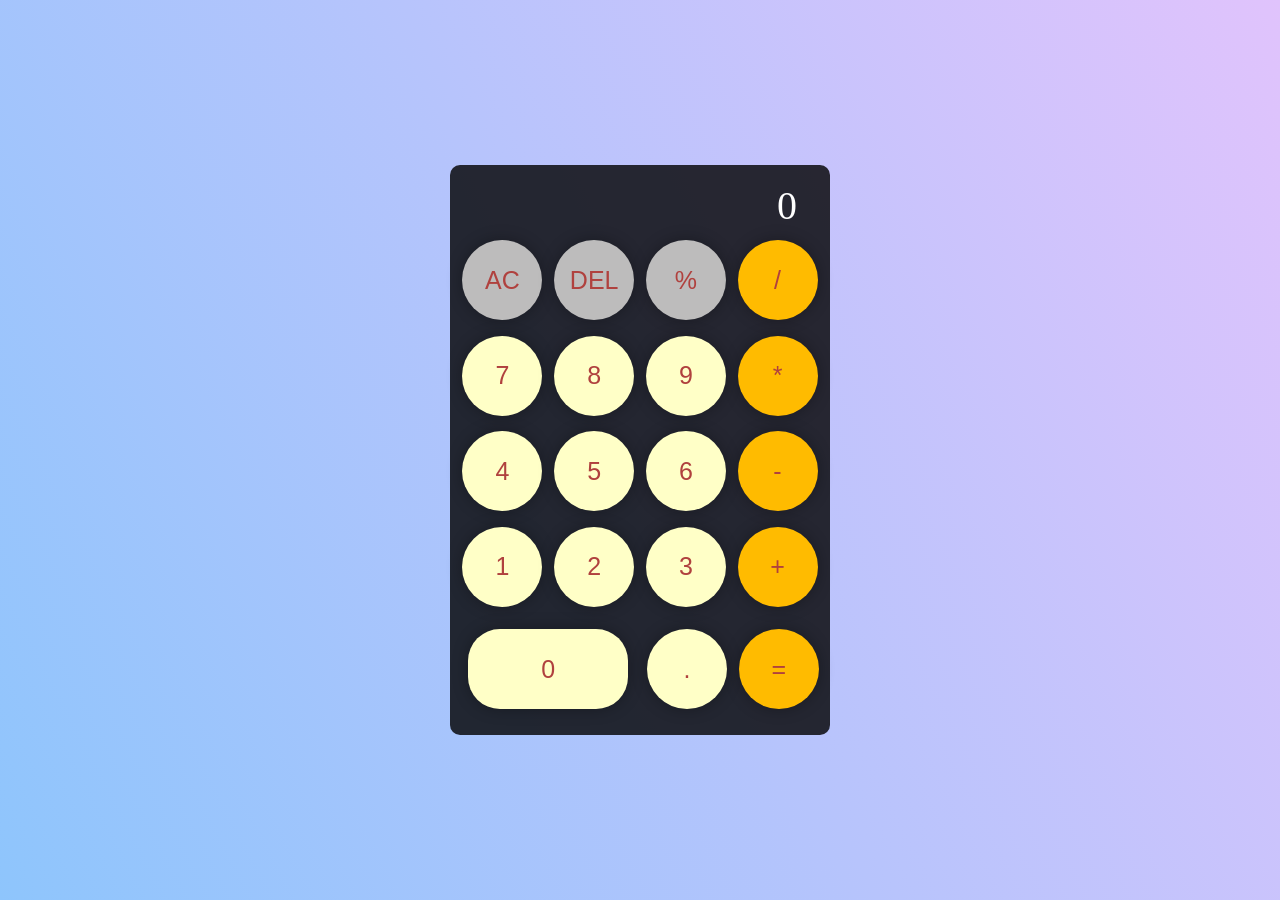
<file: projects/simpleCalculator/index.html>
<!DOCTYPE html>
<html lang="en">
<head>
    <meta charset="UTF-8">
    <meta name="viewport" content="width=device-width, initial-scale=1.0">
    <title>Simple Calculator</title>
    <link rel="stylesheet" href="style.css">
</head>
<body>
    <div class="container">
        <div id="result">
            0
        </div>
        <div id="input">
            <button class="btn ash operations" value="ac">AC</button>
            <button class="btn ash operations" value="del">DEL</button>
            <button class="btn ash operations" id="mod">%</button>
            <button class="btn sym operations" id="div">/</button>
            <button class="btn numbers" value="7">7</button>
            <button class="btn numbers" value="8">8</button>
            <button class="btn numbers" value="9">9</button>
            <button class="btn sym operations" id="mul">*</button>
            <button class="btn numbers" id="4">4</button>
            <button class="btn numbers" id="5">5</button>
            <button class="btn numbers" id="6">6</button>
            <button class="btn sym operations" id="sub">-</button>
            <button class="btn numbers" id="1">1</button>
            <button class="btn numbers" id="2">2</button>
            <button class="btn numbers" id="3">3</button>
            <button class="btn sym operations" id="add">+</button>
            <button class="btn zero numbers" id="0">0</button>
            <button class="btn numbers" id="dot">.</button>
            <button class="btn sym operations" id="equl">=</button>
        </div>
    </div>
    <script src="app.js"></script>
</body>
</html>
</file>
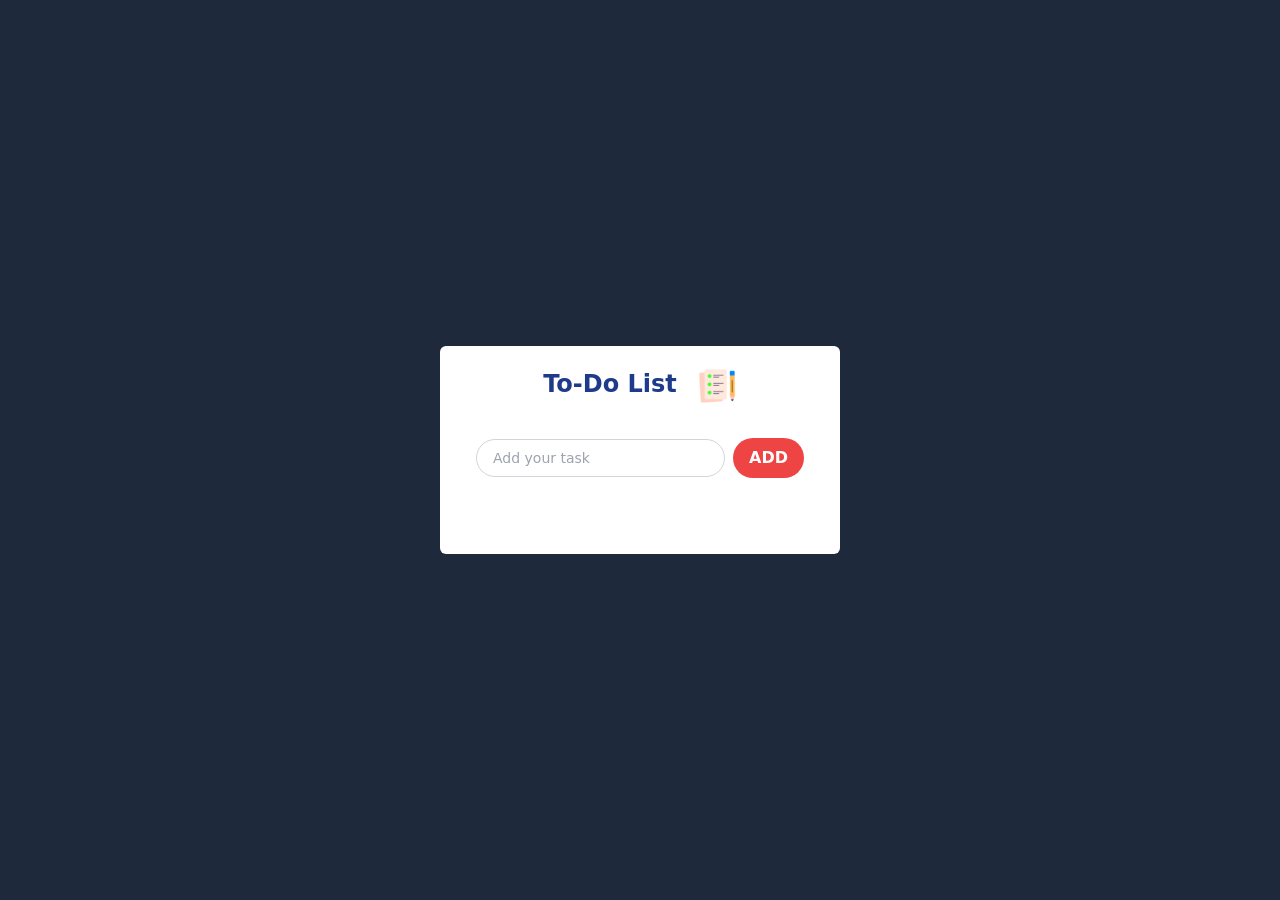
<file: projects/todolist/index.html>
<!DOCTYPE html>
<html lang="en">
<head>
    <meta charset="UTF-8">
    <meta name="viewport" content="width=device-width, initial-scale=1.0">
    <title>Document</title>
    <link href="./src/output.css" rel="stylesheet">
</head>
<body class="flex justify-center items-center h-[100vh] bg-slate-800">
    <div class="container bg-white rounded-md w-[400px] space-y-4 p-[20px]">
        <div class="flex flex-row justify-center gap-5">
            <h2 class="font-bold text-blue-900 text-[1.5rem]">To-Do List</h2>
            <img src="./images/icon.png" alt="" class="h-10">
        </div>
        <div class="flex items-center space-x-2 p-4 bg-white rounded-lg ">
            <input id="taskInput" type="text" class="flex-grow rounded-full border border-gray-300 px-4 py-2 text-sm focus:outline-none focus:ring-1 focus:ring-blue-500 " placeholder="Add your task">
            <div id="addTask" class="bg-red-500 text-white font-bold py-2 px-4 rounded-full hover:bg-red-600 cursor-pointer" >ADD</div>
        </div>
        <ul id="taskList" class="p-3 text-[1.3rem] space-y-2">
            <!-- Task items will go here -->
          </ul>
    </div>
    <script src="script.js"></script>
</body>
</html>
</file>
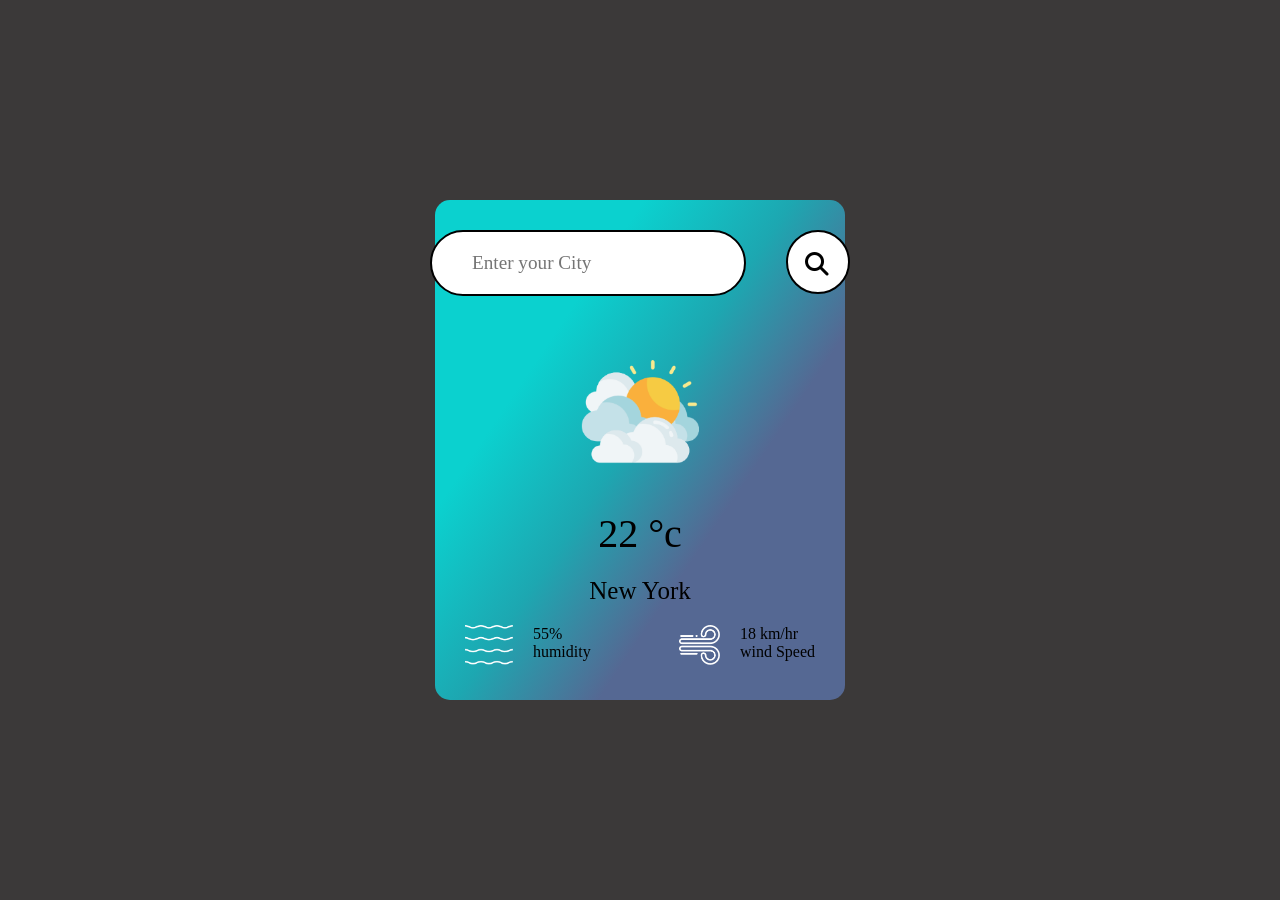
<file: projects/WeatherApp/index.html>
<!DOCTYPE html>
<html lang="en">
<head>
    <meta charset="UTF-8">
    <meta name="viewport" content="width=device-width, initial-scale=1.0">
    <title>Document</title>
    <link rel="stylesheet" href="https://cdnjs.cloudflare.com/ajax/libs/font-awesome/6.7.2/css/all.min.css" integrity="sha512-Evv84Mr4kqVGRNSgIGL/F/aIDqQb7xQ2vcrdIwxfjThSH8CSR7PBEakCr51Ck+w+/U6swU2Im1vVX0SVk9ABhg==" crossorigin="anonymous" referrerpolicy="no-referrer" />
    <link rel="stylesheet" href="style.css">
</head>
<body>
    <div class="container">
        <div class="input">
            <input type="text" placeholder="Enter your City">
            <div class="search"><i class="fa-solid fa-magnifying-glass"></i></div>
        </div>
        <div id="imageSet">
            <img id="image" src="./images/clouds.png" alt="">
        </div>
        <div id="temp">22 &deg;c</div>
        <div id="city">New York</div>
        <div class="endBox">
            <div id="humudity">
                <img src="./images/humidity.png" alt="">
                <div>
                    <p id="humidity">55% </p>
                    <p>humidity</p>
                </div>
                
            </div>
            <div class="windSpeed">
                <img src="./images/wind.png" alt="">
                <div>
                    <p id="wind">18 km/hr <p>wind Speed </p> </p>
                </div>
            </div>
        </div>
    </div>
    <script src="script.js"></script>
</body>
</html>
</file>
<file: projects/simpleCalculator/style.css>
*{
    margin: 0;
    padding: 0;
    box-sizing: border-box;
}
body{
    height: 100vh;
    width: 100vw;
    background-color: #8EC5FC;
    background-image: linear-gradient(62deg, #8EC5FC 0%, #E0C3FC 100%);
    display: flex;
    flex-wrap: wrap;
    justify-content: center;
    align-items: center;
}
.container{
    height: 570px;
    width: 380px;
    display: flex;
    justify-content: center;
    align-items: center;
    flex-direction: column;
    padding: 3px;
    background-color: rgba(0, 0, 0, 0.804);
    border-radius: 10px;
}
#input{
    width: 380px;
    height: 480px;
    display: flex;
    flex-wrap: wrap;
    justify-content: center;
    align-items: center;
    gap: 1.3vmin;
}
.btn{
    height: 80px;
    width: 80px;
    border-radius: 50%;
    border: none;
    box-shadow: 0 0 1rem rgba(0, 0, 0, 0.3);
    font-size: 25px;
    color: #b0413e;
    background-color: #ffffc7;   
}
.zero{
    height: 80px;
    width: 160px;
    border-radius: 2rem;
    margin: 7px;
}
#result{
    padding: 0px 30px;
    width: 100%;
    height: 10%;
   text-align: end;
   font-size: 40px;
   color: white;
   overflow: hidden;
}
.sym{
    background-color: rgb(255, 187, 0);
}
.ash{
    background-color: rgb(189, 188, 188);
}
</file>
<file: projects/todolist/src/output.css>
*, ::before, ::after {
  --tw-border-spacing-x: 0;
  --tw-border-spacing-y: 0;
  --tw-translate-x: 0;
  --tw-translate-y: 0;
  --tw-rotate: 0;
  --tw-skew-x: 0;
  --tw-skew-y: 0;
  --tw-scale-x: 1;
  --tw-scale-y: 1;
  --tw-pan-x:  ;
  --tw-pan-y:  ;
  --tw-pinch-zoom:  ;
  --tw-scroll-snap-strictness: proximity;
  --tw-gradient-from-position:  ;
  --tw-gradient-via-position:  ;
  --tw-gradient-to-position:  ;
  --tw-ordinal:  ;
  --tw-slashed-zero:  ;
  --tw-numeric-figure:  ;
  --tw-numeric-spacing:  ;
  --tw-numeric-fraction:  ;
  --tw-ring-inset:  ;
  --tw-ring-offset-width: 0px;
  --tw-ring-offset-color: #fff;
  --tw-ring-color: rgb(59 130 246 / 0.5);
  --tw-ring-offset-shadow: 0 0 #0000;
  --tw-ring-shadow: 0 0 #0000;
  --tw-shadow: 0 0 #0000;
  --tw-shadow-colored: 0 0 #0000;
  --tw-blur:  ;
  --tw-brightness:  ;
  --tw-contrast:  ;
  --tw-grayscale:  ;
  --tw-hue-rotate:  ;
  --tw-invert:  ;
  --tw-saturate:  ;
  --tw-sepia:  ;
  --tw-drop-shadow:  ;
  --tw-backdrop-blur:  ;
  --tw-backdrop-brightness:  ;
  --tw-backdrop-contrast:  ;
  --tw-backdrop-grayscale:  ;
  --tw-backdrop-hue-rotate:  ;
  --tw-backdrop-invert:  ;
  --tw-backdrop-opacity:  ;
  --tw-backdrop-saturate:  ;
  --tw-backdrop-sepia:  ;
  --tw-contain-size:  ;
  --tw-contain-layout:  ;
  --tw-contain-paint:  ;
  --tw-contain-style:  ;
}

::backdrop {
  --tw-border-spacing-x: 0;
  --tw-border-spacing-y: 0;
  --tw-translate-x: 0;
  --tw-translate-y: 0;
  --tw-rotate: 0;
  --tw-skew-x: 0;
  --tw-skew-y: 0;
  --tw-scale-x: 1;
  --tw-scale-y: 1;
  --tw-pan-x:  ;
  --tw-pan-y:  ;
  --tw-pinch-zoom:  ;
  --tw-scroll-snap-strictness: proximity;
  --tw-gradient-from-position:  ;
  --tw-gradient-via-position:  ;
  --tw-gradient-to-position:  ;
  --tw-ordinal:  ;
  --tw-slashed-zero:  ;
  --tw-numeric-figure:  ;
  --tw-numeric-spacing:  ;
  --tw-numeric-fraction:  ;
  --tw-ring-inset:  ;
  --tw-ring-offset-width: 0px;
  --tw-ring-offset-color: #fff;
  --tw-ring-color: rgb(59 130 246 / 0.5);
  --tw-ring-offset-shadow: 0 0 #0000;
  --tw-ring-shadow: 0 0 #0000;
  --tw-shadow: 0 0 #0000;
  --tw-shadow-colored: 0 0 #0000;
  --tw-blur:  ;
  --tw-brightness:  ;
  --tw-contrast:  ;
  --tw-grayscale:  ;
  --tw-hue-rotate:  ;
  --tw-invert:  ;
  --tw-saturate:  ;
  --tw-sepia:  ;
  --tw-drop-shadow:  ;
  --tw-backdrop-blur:  ;
  --tw-backdrop-brightness:  ;
  --tw-backdrop-contrast:  ;
  --tw-backdrop-grayscale:  ;
  --tw-backdrop-hue-rotate:  ;
  --tw-backdrop-invert:  ;
  --tw-backdrop-opacity:  ;
  --tw-backdrop-saturate:  ;
  --tw-backdrop-sepia:  ;
  --tw-contain-size:  ;
  --tw-contain-layout:  ;
  --tw-contain-paint:  ;
  --tw-contain-style:  ;
}

/*
! tailwindcss v3.4.17 | MIT License | https://tailwindcss.com
*/

/*
1. Prevent padding and border from affecting element width. (https://github.com/mozdevs/cssremedy/issues/4)
2. Allow adding a border to an element by just adding a border-width. (https://github.com/tailwindcss/tailwindcss/pull/116)
*/

*,
::before,
::after {
  box-sizing: border-box;
  /* 1 */
  border-width: 0;
  /* 2 */
  border-style: solid;
  /* 2 */
  border-color: #e5e7eb;
  /* 2 */
}

::before,
::after {
  --tw-content: '';
}

/*
1. Use a consistent sensible line-height in all browsers.
2. Prevent adjustments of font size after orientation changes in iOS.
3. Use a more readable tab size.
4. Use the user's configured `sans` font-family by default.
5. Use the user's configured `sans` font-feature-settings by default.
6. Use the user's configured `sans` font-variation-settings by default.
7. Disable tap highlights on iOS
*/

html,
:host {
  line-height: 1.5;
  /* 1 */
  -webkit-text-size-adjust: 100%;
  /* 2 */
  -moz-tab-size: 4;
  /* 3 */
  -o-tab-size: 4;
     tab-size: 4;
  /* 3 */
  font-family: ui-sans-serif, system-ui, sans-serif, "Apple Color Emoji", "Segoe UI Emoji", "Segoe UI Symbol", "Noto Color Emoji";
  /* 4 */
  font-feature-settings: normal;
  /* 5 */
  font-variation-settings: normal;
  /* 6 */
  -webkit-tap-highlight-color: transparent;
  /* 7 */
}

/*
1. Remove the margin in all browsers.
2. Inherit line-height from `html` so users can set them as a class directly on the `html` element.
*/

body {
  margin: 0;
  /* 1 */
  line-height: inherit;
  /* 2 */
}

/*
1. Add the correct height in Firefox.
2. Correct the inheritance of border color in Firefox. (https://bugzilla.mozilla.org/show_bug.cgi?id=190655)
3. Ensure horizontal rules are visible by default.
*/

hr {
  height: 0;
  /* 1 */
  color: inherit;
  /* 2 */
  border-top-width: 1px;
  /* 3 */
}

/*
Add the correct text decoration in Chrome, Edge, and Safari.
*/

abbr:where([title]) {
  -webkit-text-decoration: underline dotted;
          text-decoration: underline dotted;
}

/*
Remove the default font size and weight for headings.
*/

h1,
h2,
h3,
h4,
h5,
h6 {
  font-size: inherit;
  font-weight: inherit;
}

/*
Reset links to optimize for opt-in styling instead of opt-out.
*/

a {
  color: inherit;
  text-decoration: inherit;
}

/*
Add the correct font weight in Edge and Safari.
*/

b,
strong {
  font-weight: bolder;
}

/*
1. Use the user's configured `mono` font-family by default.
2. Use the user's configured `mono` font-feature-settings by default.
3. Use the user's configured `mono` font-variation-settings by default.
4. Correct the odd `em` font sizing in all browsers.
*/

code,
kbd,
samp,
pre {
  font-family: ui-monospace, SFMono-Regular, Menlo, Monaco, Consolas, "Liberation Mono", "Courier New", monospace;
  /* 1 */
  font-feature-settings: normal;
  /* 2 */
  font-variation-settings: normal;
  /* 3 */
  font-size: 1em;
  /* 4 */
}

/*
Add the correct font size in all browsers.
*/

small {
  font-size: 80%;
}

/*
Prevent `sub` and `sup` elements from affecting the line height in all browsers.
*/

sub,
sup {
  font-size: 75%;
  line-height: 0;
  position: relative;
  vertical-align: baseline;
}

sub {
  bottom: -0.25em;
}

sup {
  top: -0.5em;
}

/*
1. Remove text indentation from table contents in Chrome and Safari. (https://bugs.chromium.org/p/chromium/issues/detail?id=999088, https://bugs.webkit.org/show_bug.cgi?id=201297)
2. Correct table border color inheritance in all Chrome and Safari. (https://bugs.chromium.org/p/chromium/issues/detail?id=935729, https://bugs.webkit.org/show_bug.cgi?id=195016)
3. Remove gaps between table borders by default.
*/

table {
  text-indent: 0;
  /* 1 */
  border-color: inherit;
  /* 2 */
  border-collapse: collapse;
  /* 3 */
}

/*
1. Change the font styles in all browsers.
2. Remove the margin in Firefox and Safari.
3. Remove default padding in all browsers.
*/

button,
input,
optgroup,
select,
textarea {
  font-family: inherit;
  /* 1 */
  font-feature-settings: inherit;
  /* 1 */
  font-variation-settings: inherit;
  /* 1 */
  font-size: 100%;
  /* 1 */
  font-weight: inherit;
  /* 1 */
  line-height: inherit;
  /* 1 */
  letter-spacing: inherit;
  /* 1 */
  color: inherit;
  /* 1 */
  margin: 0;
  /* 2 */
  padding: 0;
  /* 3 */
}

/*
Remove the inheritance of text transform in Edge and Firefox.
*/

button,
select {
  text-transform: none;
}

/*
1. Correct the inability to style clickable types in iOS and Safari.
2. Remove default button styles.
*/

button,
input:where([type='button']),
input:where([type='reset']),
input:where([type='submit']) {
  -webkit-appearance: button;
  /* 1 */
  background-color: transparent;
  /* 2 */
  background-image: none;
  /* 2 */
}

/*
Use the modern Firefox focus style for all focusable elements.
*/

:-moz-focusring {
  outline: auto;
}

/*
Remove the additional `:invalid` styles in Firefox. (https://github.com/mozilla/gecko-dev/blob/2f9eacd9d3d995c937b4251a5557d95d494c9be1/layout/style/res/forms.css#L728-L737)
*/

:-moz-ui-invalid {
  box-shadow: none;
}

/*
Add the correct vertical alignment in Chrome and Firefox.
*/

progress {
  vertical-align: baseline;
}

/*
Correct the cursor style of increment and decrement buttons in Safari.
*/

::-webkit-inner-spin-button,
::-webkit-outer-spin-button {
  height: auto;
}

/*
1. Correct the odd appearance in Chrome and Safari.
2. Correct the outline style in Safari.
*/

[type='search'] {
  -webkit-appearance: textfield;
  /* 1 */
  outline-offset: -2px;
  /* 2 */
}

/*
Remove the inner padding in Chrome and Safari on macOS.
*/

::-webkit-search-decoration {
  -webkit-appearance: none;
}

/*
1. Correct the inability to style clickable types in iOS and Safari.
2. Change font properties to `inherit` in Safari.
*/

::-webkit-file-upload-button {
  -webkit-appearance: button;
  /* 1 */
  font: inherit;
  /* 2 */
}

/*
Add the correct display in Chrome and Safari.
*/

summary {
  display: list-item;
}

/*
Removes the default spacing and border for appropriate elements.
*/

blockquote,
dl,
dd,
h1,
h2,
h3,
h4,
h5,
h6,
hr,
figure,
p,
pre {
  margin: 0;
}

fieldset {
  margin: 0;
  padding: 0;
}

legend {
  padding: 0;
}

ol,
ul,
menu {
  list-style: none;
  margin: 0;
  padding: 0;
}

/*
Reset default styling for dialogs.
*/

dialog {
  padding: 0;
}

/*
Prevent resizing textareas horizontally by default.
*/

textarea {
  resize: vertical;
}

/*
1. Reset the default placeholder opacity in Firefox. (https://github.com/tailwindlabs/tailwindcss/issues/3300)
2. Set the default placeholder color to the user's configured gray 400 color.
*/

input::-moz-placeholder, textarea::-moz-placeholder {
  opacity: 1;
  /* 1 */
  color: #9ca3af;
  /* 2 */
}

input::placeholder,
textarea::placeholder {
  opacity: 1;
  /* 1 */
  color: #9ca3af;
  /* 2 */
}

/*
Set the default cursor for buttons.
*/

button,
[role="button"] {
  cursor: pointer;
}

/*
Make sure disabled buttons don't get the pointer cursor.
*/

:disabled {
  cursor: default;
}

/*
1. Make replaced elements `display: block` by default. (https://github.com/mozdevs/cssremedy/issues/14)
2. Add `vertical-align: middle` to align replaced elements more sensibly by default. (https://github.com/jensimmons/cssremedy/issues/14#issuecomment-634934210)
   This can trigger a poorly considered lint error in some tools but is included by design.
*/

img,
svg,
video,
canvas,
audio,
iframe,
embed,
object {
  display: block;
  /* 1 */
  vertical-align: middle;
  /* 2 */
}

/*
Constrain images and videos to the parent width and preserve their intrinsic aspect ratio. (https://github.com/mozdevs/cssremedy/issues/14)
*/

img,
video {
  max-width: 100%;
  height: auto;
}

/* Make elements with the HTML hidden attribute stay hidden by default */

[hidden]:where(:not([hidden="until-found"])) {
  display: none;
}

.container {
  width: 100%;
}

@media (min-width: 640px) {
  .container {
    max-width: 640px;
  }
}

@media (min-width: 768px) {
  .container {
    max-width: 768px;
  }
}

@media (min-width: 1024px) {
  .container {
    max-width: 1024px;
  }
}

@media (min-width: 1280px) {
  .container {
    max-width: 1280px;
  }
}

@media (min-width: 1536px) {
  .container {
    max-width: 1536px;
  }
}

.z-0 {
  z-index: 0;
}

.z-10 {
  z-index: 10;
}

.mb-10 {
  margin-bottom: 2.5rem;
}

.mt-2 {
  margin-top: 0.5rem;
}

.mt-1 {
  margin-top: 0.25rem;
}

.mb-4 {
  margin-bottom: 1rem;
}

.flex {
  display: flex;
}

.size-10 {
  width: 2.5rem;
  height: 2.5rem;
}

.size-\[\] {
  width: ;
  height: ;
}

.size-\[100vh\] {
  width: 100vh;
  height: 100vh;
}

.size-\[100\] {
  width: 100;
  height: 100;
}

.size-\[100\%\] {
  width: 100%;
  height: 100%;
}

.size-3 {
  width: 0.75rem;
  height: 0.75rem;
}

.size-5 {
  width: 1.25rem;
  height: 1.25rem;
}

.h-\[100vh\] {
  height: 100vh;
}

.h-\[400px\] {
  height: 400px;
}

.h-3 {
  height: 0.75rem;
}

.h-10 {
  height: 2.5rem;
}

.h-5 {
  height: 1.25rem;
}

.h-4 {
  height: 1rem;
}

.min-h-screen {
  min-height: 100vh;
}

.w-\[300px\] {
  width: 300px;
}

.w-\[400px\] {
  width: 400px;
}

.w-\[00px\] {
  width: 00px;
}

.w-\[35000px\] {
  width: 35000px;
}

.w-\[3500px\] {
  width: 3500px;
}

.w-\[350px\] {
  width: 350px;
}

.w-\[50px\] {
  width: 50px;
}

.w-\[0px\] {
  width: 0px;
}

.w-96 {
  width: 24rem;
}

.w-\[9\] {
  width: 9;
}

.w-\[96\%\] {
  width: 96%;
}

.w-\[\%\] {
  width: %;
}

.w-\[100\%\] {
  width: 100%;
}

.flex-grow {
  flex-grow: 1;
}

.border-collapse {
  border-collapse: collapse;
}

.cursor-pointer {
  cursor: pointer;
}

.flex-row {
  flex-direction: row;
}

.items-center {
  align-items: center;
}

.justify-center {
  justify-content: center;
}

.justify-around {
  justify-content: space-around;
}

.gap-5 {
  gap: 1.25rem;
}

.gap-4 {
  gap: 1rem;
}

.space-x-2 > :not([hidden]) ~ :not([hidden]) {
  --tw-space-x-reverse: 0;
  margin-right: calc(0.5rem * var(--tw-space-x-reverse));
  margin-left: calc(0.5rem * calc(1 - var(--tw-space-x-reverse)));
}

.space-y-4 > :not([hidden]) ~ :not([hidden]) {
  --tw-space-y-reverse: 0;
  margin-top: calc(1rem * calc(1 - var(--tw-space-y-reverse)));
  margin-bottom: calc(1rem * var(--tw-space-y-reverse));
}

.space-y-2 > :not([hidden]) ~ :not([hidden]) {
  --tw-space-y-reverse: 0;
  margin-top: calc(0.5rem * calc(1 - var(--tw-space-y-reverse)));
  margin-bottom: calc(0.5rem * var(--tw-space-y-reverse));
}

.rounded-md {
  border-radius: 0.375rem;
}

.rounded-xl {
  border-radius: 0.75rem;
}

.rounded-\[\] {
  border-radius: ;
}

.rounded-\[40\] {
  border-radius: 40;
}

.rounded-\[40\%\] {
  border-radius: 40%;
}

.rounded-\[20\%\] {
  border-radius: 20%;
}

.rounded-\[50\] {
  border-radius: 50;
}

.rounded-\[50px\] {
  border-radius: 50px;
}

.rounded-lg {
  border-radius: 0.5rem;
}

.rounded-full {
  border-radius: 9999px;
}

.border {
  border-width: 1px;
}

.border-r-2 {
  border-right-width: 2px;
}

.border-b {
  border-bottom-width: 1px;
}

.border-black {
  --tw-border-opacity: 1;
  border-color: rgb(0 0 0 / var(--tw-border-opacity, 1));
}

.border-gray-300 {
  --tw-border-opacity: 1;
  border-color: rgb(209 213 219 / var(--tw-border-opacity, 1));
}

.bg-slate-800 {
  --tw-bg-opacity: 1;
  background-color: rgb(30 41 59 / var(--tw-bg-opacity, 1));
}

.bg-white {
  --tw-bg-opacity: 1;
  background-color: rgb(255 255 255 / var(--tw-bg-opacity, 1));
}

.bg-gray-500 {
  --tw-bg-opacity: 1;
  background-color: rgb(107 114 128 / var(--tw-bg-opacity, 1));
}

.bg-gray-400 {
  --tw-bg-opacity: 1;
  background-color: rgb(156 163 175 / var(--tw-bg-opacity, 1));
}

.bg-red-500 {
  --tw-bg-opacity: 1;
  background-color: rgb(239 68 68 / var(--tw-bg-opacity, 1));
}

.bg-transparent {
  background-color: transparent;
}

.bg-gradient-to-br {
  background-image: linear-gradient(to bottom right, var(--tw-gradient-stops));
}

.from-purple-700 {
  --tw-gradient-from: #7e22ce var(--tw-gradient-from-position);
  --tw-gradient-to: rgb(126 34 206 / 0) var(--tw-gradient-to-position);
  --tw-gradient-stops: var(--tw-gradient-from), var(--tw-gradient-to);
}

.to-blue-800 {
  --tw-gradient-to: #1e40af var(--tw-gradient-to-position);
}

.p-3 {
  padding: 0.75rem;
}

.p-4 {
  padding: 1rem;
}

.p-\[20px\] {
  padding: 20px;
}

.p-6 {
  padding: 1.5rem;
}

.px-4 {
  padding-left: 1rem;
  padding-right: 1rem;
}

.py-2 {
  padding-top: 0.5rem;
  padding-bottom: 0.5rem;
}

.pt-3 {
  padding-top: 0.75rem;
}

.pt-2 {
  padding-top: 0.5rem;
}

.pt-1 {
  padding-top: 0.25rem;
}

.text-xl {
  font-size: 1.25rem;
  line-height: 1.75rem;
}

.text-\[2rem\] {
  font-size: 2rem;
}

.text-\[1rem\] {
  font-size: 1rem;
}

.text-\[1\.5rem\] {
  font-size: 1.5rem;
}

.text-sm {
  font-size: 0.875rem;
  line-height: 1.25rem;
}

.text-\[1\.2rem\] {
  font-size: 1.2rem;
}

.text-\[1\.3rem\] {
  font-size: 1.3rem;
}

.font-semibold {
  font-weight: 600;
}

.font-bold {
  font-weight: 700;
}

.text-blue-900 {
  --tw-text-opacity: 1;
  color: rgb(30 58 138 / var(--tw-text-opacity, 1));
}

.text-\[\] {
  color: ;
}

.text-white {
  --tw-text-opacity: 1;
  color: rgb(255 255 255 / var(--tw-text-opacity, 1));
}

.text-gray-800 {
  --tw-text-opacity: 1;
  color: rgb(31 41 55 / var(--tw-text-opacity, 1));
}

.text-\[2re\] {
  color: 2re;
}

.shadow-md {
  --tw-shadow: 0 4px 6px -1px rgb(0 0 0 / 0.1), 0 2px 4px -2px rgb(0 0 0 / 0.1);
  --tw-shadow-colored: 0 4px 6px -1px var(--tw-shadow-color), 0 2px 4px -2px var(--tw-shadow-color);
  box-shadow: var(--tw-ring-offset-shadow, 0 0 #0000), var(--tw-ring-shadow, 0 0 #0000), var(--tw-shadow);
}

.shadow-lg {
  --tw-shadow: 0 10px 15px -3px rgb(0 0 0 / 0.1), 0 4px 6px -4px rgb(0 0 0 / 0.1);
  --tw-shadow-colored: 0 10px 15px -3px var(--tw-shadow-color), 0 4px 6px -4px var(--tw-shadow-color);
  box-shadow: var(--tw-ring-offset-shadow, 0 0 #0000), var(--tw-ring-shadow, 0 0 #0000), var(--tw-shadow);
}

.hover\:bg-red-600:hover {
  --tw-bg-opacity: 1;
  background-color: rgb(220 38 38 / var(--tw-bg-opacity, 1));
}

.focus\:outline-none:focus {
  outline: 2px solid transparent;
  outline-offset: 2px;
}

.focus\:ring-2:focus {
  --tw-ring-offset-shadow: var(--tw-ring-inset) 0 0 0 var(--tw-ring-offset-width) var(--tw-ring-offset-color);
  --tw-ring-shadow: var(--tw-ring-inset) 0 0 0 calc(2px + var(--tw-ring-offset-width)) var(--tw-ring-color);
  box-shadow: var(--tw-ring-offset-shadow), var(--tw-ring-shadow), var(--tw-shadow, 0 0 #0000);
}

.focus\:ring-1:focus {
  --tw-ring-offset-shadow: var(--tw-ring-inset) 0 0 0 var(--tw-ring-offset-width) var(--tw-ring-offset-color);
  --tw-ring-shadow: var(--tw-ring-inset) 0 0 0 calc(1px + var(--tw-ring-offset-width)) var(--tw-ring-color);
  box-shadow: var(--tw-ring-offset-shadow), var(--tw-ring-shadow), var(--tw-shadow, 0 0 #0000);
}

.focus\:ring-blue-500:focus {
  --tw-ring-opacity: 1;
  --tw-ring-color: rgb(59 130 246 / var(--tw-ring-opacity, 1));
}
</file>
<file: projects/WeatherApp/style.css>
*{
    padding: 0;
    margin: 0;
    font-family: Georgia, 'Times New Roman', Times, serif;    
}
body{
    height: 100vh;
    display: flex;
    justify-content: center;
    align-items: center;
    background-color: #3b3939;
}
.container{
    height: 480px;
    width: 390px;
    padding: 10px;
    border-radius: 15px;
    background: rgb(85,104,147);
    background: linear-gradient(304deg, rgba(85,104,147,1) 33%, rgba(29,167,177,1) 52%, rgba(11,209,207,1) 72%);
    display: flex;
    flex-direction: column;
    align-items: center;
    gap: 20px;
}
.input{
    display: flex;
    flex-direction: row;
    padding: 20px;
    gap: 40px;
}
input{
    padding: 20px 40px;
    border-radius: 40px;
    border: none;
    border: 2px solid black;
    font-size: larger;
}
.search{
    height: 60px;
    width: 60px;
    background: #fff;
    border: 2px solid black;
    border-radius: 50%;
    cursor: pointer;
}
.search i{
    font-size: x-large;
    margin-top: 20px;
    margin-left: 17px;
}
#imageSet img{
    height: 150px;
}
#temp{
    font-size: 40px;
}
#city{
    font-size: 25px;
}
.endBox{
    display: flex;
    flex-direction: row;
    justify-content: space-between;
    width: 350px;
}
.endBox img{
    height: 40px;
}
#humudity, .windSpeed{
    display: flex;
    gap: 20px;
}
</file>
